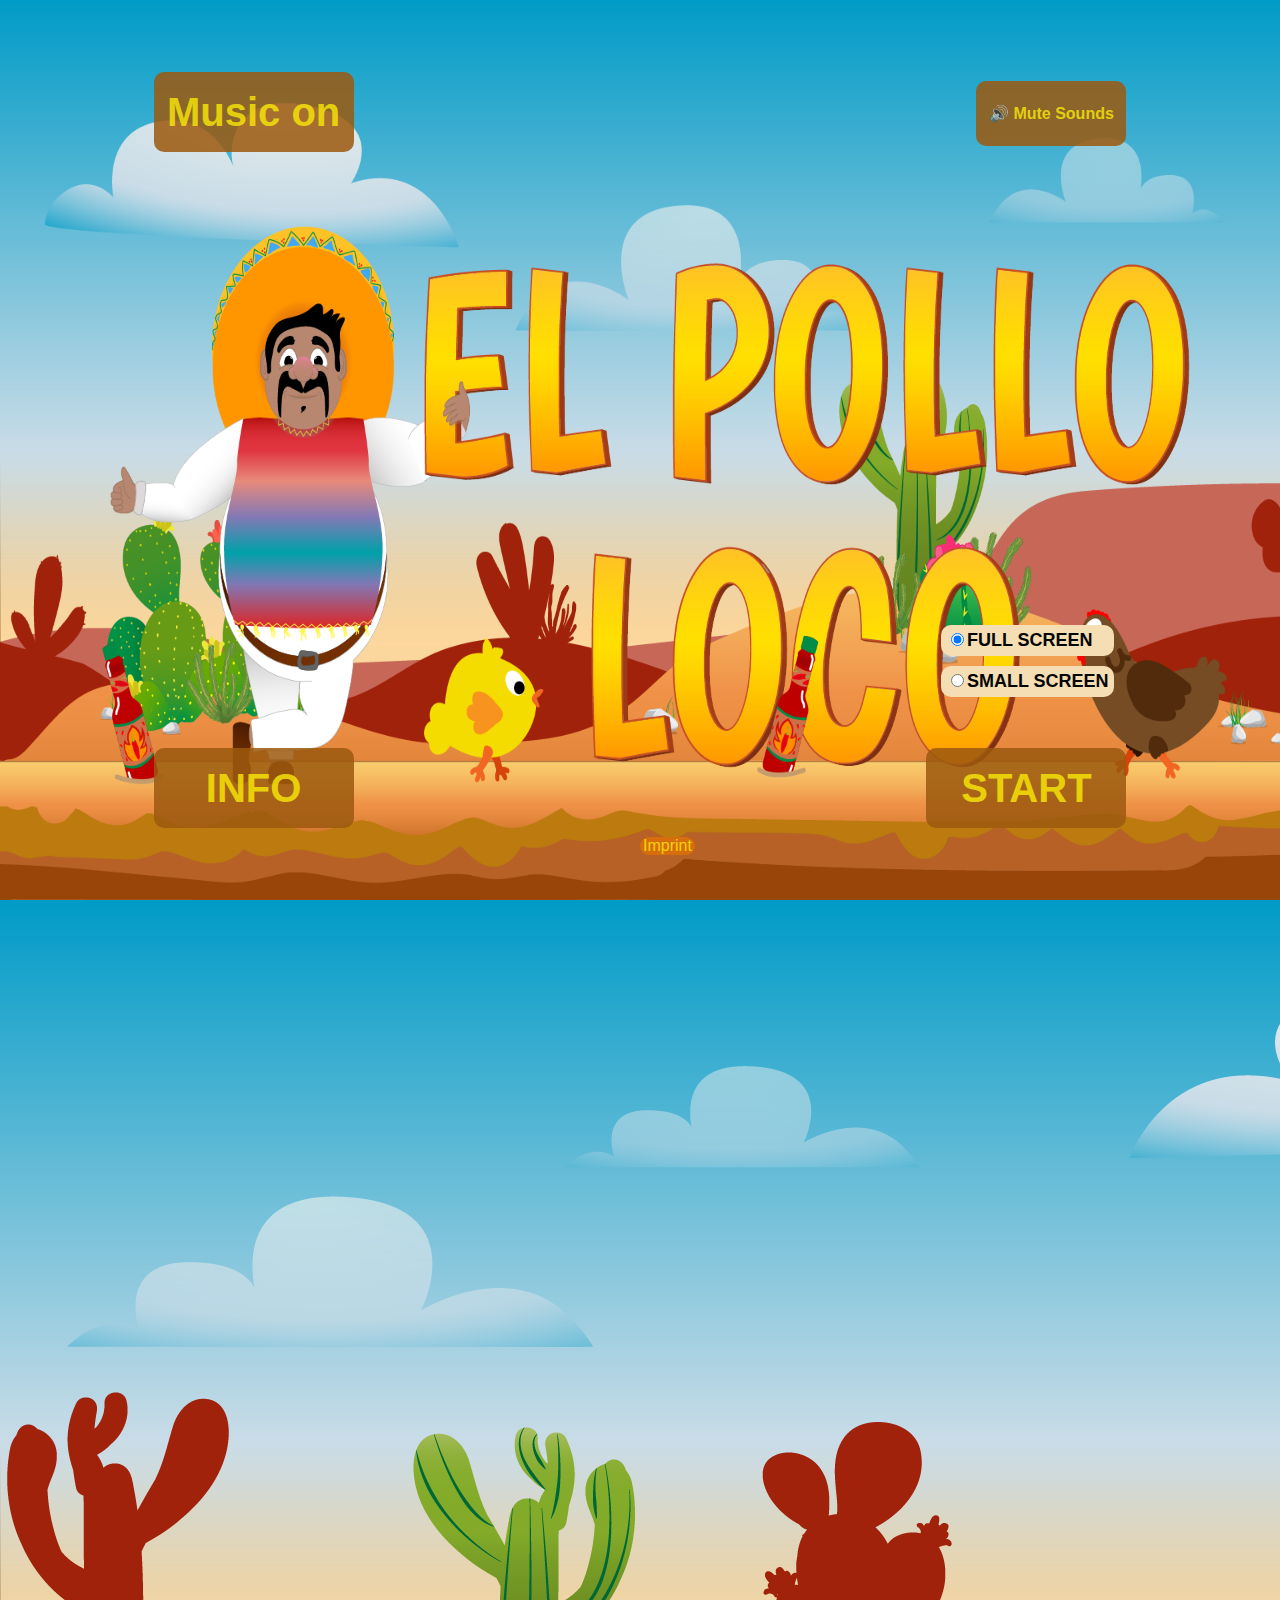
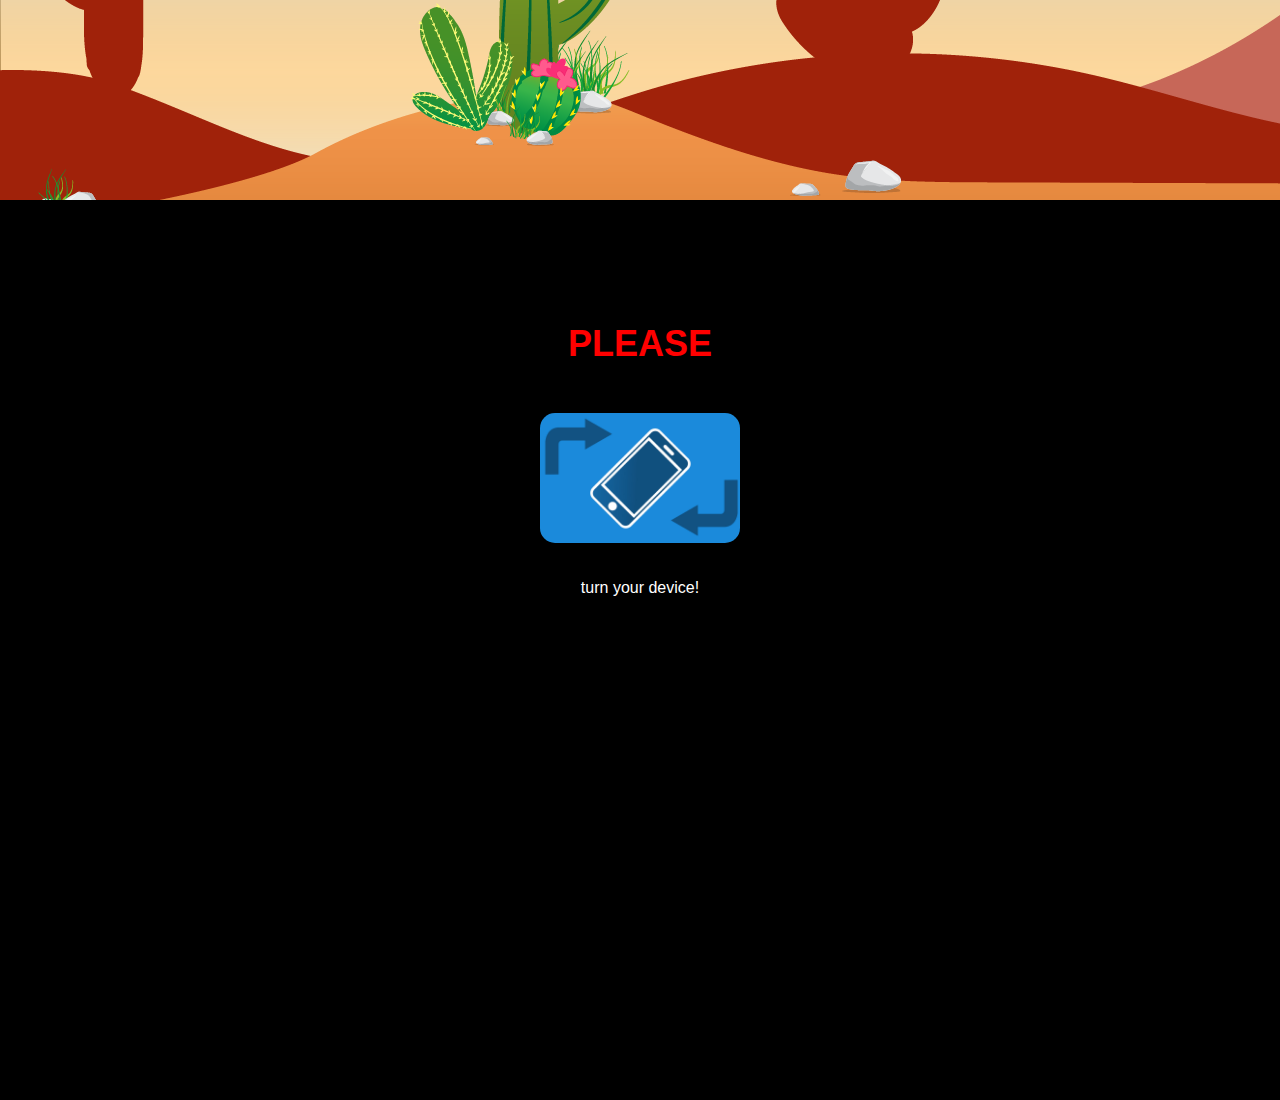
<file: El-Pollo-Loco/index.html>
<!DOCTYPE html>
<html lang="en">
<head>
    <meta charset="UTF-8">
    <meta http-equiv="X-UA-Compatible" content="IE=edge">
    <meta name="viewport" content="width=device-width, initial-scale=1.0">
    <link rel="stylesheet" href="style.css">
    <link rel="shortcut icon" href="./img/3_enemies_chicken/chicken_normal/Versión Gallinitas.png" type="image/x-icon">
     <script src="models/keyboard.class.js"></script>
    <script src="models/drawable-object.class.js"></script>
    <script src="models/movable-object.class.js"></script>
    <script src="models/soundManager.class.js"></script>
    <script src="models/character.class.js"></script>
    <script src="models/chicken.class.js"></script>
    <script src="models/chickensmall.class.js"></script>
    <script src="models/bottle.class.js"></script>
    <script src="models/coin.class.js"></script>
    <script src="models/statusbar-energy.class.js"></script>
    <script src="models/statusbar-bottles.class.js"></script>
    <script src="models/statusbar-coins.class.js"></script>
    <script src="models/world.class.js"></script>
    <script src="models/cloud.class.js"></script>
    <script src="models/background-objects.class.js"></script>
   
    <script src="models/level.class.js"></script>
    <script src="models/endboss.class.js"></script>
    <script src="levels/level1.js"></script>
    <script src="models/throwable-object.class.js"></script>
    <script src="models/throwable-object-left.class.js"></script>
    <script src="js/game.js"></script>
    <title>El Pollo Loco</title>
</head>
<body>

    <div id="startScreen" class="start_end_screen">
        <img src="./img/9_intro_outro_screens/start/startscreen_1.png" class="start_end_screen">
        <div id="infoBox" class="info_box d-none">
            <div>
                <h4>Controls</h4>
                <p>
                    A: walk left</p>
                        <p> D: walk right</p>
                        <p> Space: jump</p>
                        <p> E: throw bottle</p>
                        <br>
                        <h4>Mobile</h4>
                        <p> <img src="./img/jump.png">: jump</p>
                        <p> <img src="./img/throw.png">: throw bottle</p>
                        
            </div>
        </div>
        <button id="music1" class="btn" onclick="music1(); setMusicButton()">Music on</button>        
        <button id="infoBtn" class="btn" onclick="info()">INFO</button>
         <div class="imprint">
            <a href="imprint.html" class="imprintTag">Imprint</a>
        </div>
       
        <button id="btn" class="btn" onclick="init(), screensize()">START</button>
        <div class="input-container b">
            <div>
                <input name="screen" id="rd1" class="input" type="radio" checked value="FULL">FULL SCREEN</input>
            </div>
            <div>
                <input name="screen" id="rd2" class="input" type="radio" value="SMALL">SMALL SCREEN</input>
            </div>

        </div>

    </div>

    <div id="bg" class="bg-game">
    </div>

    <canvas class="d-none fullscreen" width="720" height="480" id="canvas">
    </canvas>
    <button id="inGameSounds" class="btn" onclick="toggleSound()">🔊 Mute Sounds</button> 

    <div id="left" class="mobile_controlls d-none" ontouchstart="touchDownLeft()" ontouchend="touchUpLeft()">
        <img src="./img/arrow_left.png"> </div>
    <div id="right" class="mobile_controlls d-none" ontouchstart="touchDownRight()" ontouchend="touchUpRight()"> <img src="./img/arrow_right.png"> </div>
    <div id="jump" class="mobile_controlls d-none" ontouchstart="touchDownJump()" ontouchend="touchUpJump()"> <img src="./img/jump.png"> </div>
    <div id="throw" class="mobile_controlls d-none" ontouchstart="touchDownThrow()" ontouchend="touchUpThrow()"> <img src="./img/throw.png"> </div>

    <div id="endScreen" class="start_end_screen d-none">
        <img src="./img/5_background/first_half_background.png" class="start_end_screen img_1">
        <img src="./img/9_intro_outro_screens/game_over/game over.png" class="start_end_screen img_2">
        <a href="index.html" class="btn restart_mobile">RESTART</a>
    </div>

    <div id="youLostScreen" class="start_end_screen d-none">
        <img src="./img/5_background/first_half_background.png" class="start_end_screen img_1">
        <img src="./img/9_intro_outro_screens/game_over/oh no you lost!.png" class="start_end_screen img_2">
        <a href="index.html" class="btn restart_mobile">Back to Menu</a>
    </div>

      <div id="endScreenWon" class="start_end_screen d-none">
        <img src="./img/5_background/first_half_background.png" class="start_end_screen img_1">
        <img src="./img/9_intro_outro_screens/game_over/YouWon.png" class="start_end_screen img_2">
        <a href="index.html" class="btn restart_mobile">Back to Menu</a>
    </div>

    <div class="mobile-screen" id="mobilescreen">
        <div class="mobile-screen-container">
            <h4>PLEASE</h4>
            <img class="mobile-img" src="img/handy quer.jpg">
            <p>turn your device!</p>
        </div>
    </div>


   
</body>
</html>
</file>
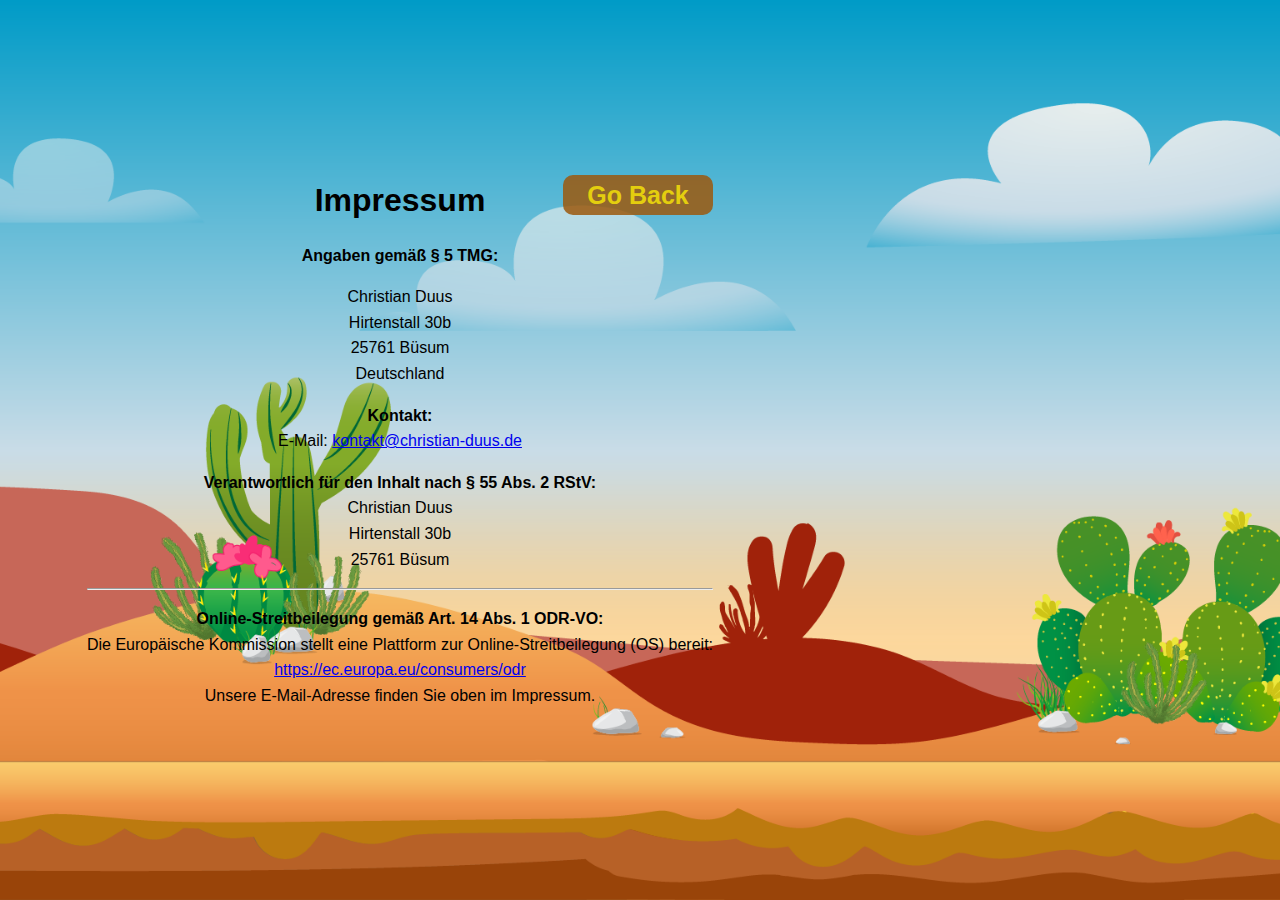
<file: El-Pollo-Loco/imprint.html>
<!DOCTYPE html>
<html lang="de">
<head>
  <meta charset="UTF-8" />
  <meta name="viewport" content="width=device-width, initial-scale=1.0" />
  <title>Impressum – El Pollo Loco</title>
  <style>
    body {
      display:flex;
      align-items: center;
      justify-content: center;
      background-image: url(./img/5_background/second_half_background.png);
      background-position: center;
      background-repeat: no-repeat;
      background-size: cover;
      font-family: Arial, sans-serif;
      padding: 2rem;
      max-width: 800px;
      height: 100vh;
      margin: 0;
      padding: 0;
      line-height: 1.6;
    }
    h1 {
      font-size: 2rem;
      margin-bottom: 1rem;
      margin-top: 0;
    }

    .contentWrapper{
      position:relative;
      text-align: center;
    }
    button{
      width: 150px;
    height: 40px;
    text-align: center;
    font-size: 25px;
    font-weight: bold;
    background-color: rgba(155, 89, 14, 0.856);
    color: rgba(252, 236, 7, 0.8);
    border-radius: 10px;
    position: absolute;
    top: 0;
    right: 0;
    z-index: 10;
    border: none;
    cursor:pointer;
    }
    
  </style>
</head>
<body>
<div class="contentWrapper">
  <h1>Impressum</h1>  <a class="button" href="index.html"><button>Go Back</button></a>

  <p><strong>Angaben gemäß § 5 TMG:</strong></p>
  <p>
    Christian Duus<br>
    Hirtenstall 30b<br>
    25761 Büsum<br>
    Deutschland
  </p>

  <p><strong>Kontakt:</strong><br>
    E-Mail: <a href="mailto:kontakt@christian-duus.de">kontakt@christian-duus.de</a>
  </p>

  <p><strong>Verantwortlich für den Inhalt nach § 55 Abs. 2 RStV:</strong><br>
    Christian Duus<br>
    Hirtenstall 30b<br>
    25761 Büsum
  </p>

  <hr>

  <p><strong>Online-Streitbeilegung gemäß Art. 14 Abs. 1 ODR-VO:</strong><br>
    Die Europäische Kommission stellt eine Plattform zur Online-Streitbeilegung (OS) bereit:<br>
    <a href="https://ec.europa.eu/consumers/odr" target="_blank" rel="noopener noreferrer">
      https://ec.europa.eu/consumers/odr
    </a><br>
    Unsere E-Mail-Adresse finden Sie oben im Impressum.
  </p>
</div>
</body>
</html>
</file>
<file: El-Pollo-Loco/style.css>
body {
    display: flex;
    flex-direction: column;
    align-items: center;
    margin: 0;
    font-family: 'Calibri', sans-serif;
    overflow: hidden;
}

canvas {
    display: block;
    bottom: 25%;
    left: 20%;
    height: 60vh;
    width: 60%;
    position: absolute;
    z-index: 5;
    border-radius: 20px;
    box-shadow: 5px 5px 13px 9px #4d4d4d;
}

.fullscreen {
    bottom: 0%;
    margin-top: 0%;
    left: 0%;
    border-radius: 0px;
    height: 100vh !important;
    width: 100vw !important;
    position: absolute;
    z-index: 5;
}

.bg-game {
    background-image: url('img/5_background/complete_background.png');
    height: 100vh;
    width: 100vw;
    z-index: 2;
}

.start_end_screen {
    width: 100%;
    height: 100vh;
    z-index: 5;
    position: relative;
}

.btn {
    width: 200px;
    height: 80px;
    text-align: center;
    font-size: 40px;
    font-weight: bold;
    background-color: rgba(155, 89, 14, 0.856);
    color: rgba(252, 236, 7, 0.8);
    border-radius: 10px;
    position: absolute;
    bottom: 8%;
    right: 12%;
    z-index: 10;
    border: none;
}

#infoBtn {
    bottom: 8%;
    left: 12%;
}

#music1 {
    top: 8%;
    left: 12%;
}

#music2 {
    top: 8%;
    right: 12% !important;
}

#btn2 {
    bottom: 20%;
}

.btn:hover {
    cursor: pointer;
    background-color: rgb(150, 84, 9);
}

.info_box {
    position: absolute;
    bottom: 25%;
    top: 25%;
    left: 12%;
    background-color: rgba(231, 141, 6, 0.911);
    color: rgba(252, 236, 7, 0.8);
    display: flex;
    flex-direction: column;
    align-items: flex-start;
    z-index: 10;
    width: 200px;
    padding: 20px;
    border-radius: 10px;
    flex-wrap: wrap;
}

a {
    text-decoration: none;
    display: flex;
    align-items: center;
    justify-content: center;
    margin-top: 12px;
}

.info_box a {
    color: white;
}

.img_1 {
    position: relative;
}

.img_2 {
    position: absolute;
    top: 0;
    left: 0;
}

.mobile_controlls {
    width: 70px;
    height: 70px;
    border-radius: 100%;
    background-color: rgba(141, 141, 141, 0.5);
    color: white;
    font-size: 30px;
    font-weight: bold;
    z-index: 20;
    display: flex;
    justify-content: center;
    align-items: center;
    display: none;
}

.mobile_controlls:hover {
    cursor: pointer;
}

#left {
    position: absolute;
    left: 10%;
    bottom: 10%;
}

#right {
    position: absolute;
    left: 25%;
    bottom: 10%;
}

#jump {
    position: absolute;
    right: 25%;
    bottom: 10%;
}

#throw {
    position: absolute;
    right: 10%;
    bottom: 10%;
}

.d-none {
    display: none !important;
}

.imprint{
    position: absolute;
    left: 50%;
    bottom: 5%;
    z-index: 6;
    width: 55px;
    border-radius: 12px;

   
}
.imprintTag{
    margin: 0;
    color:rgba(252, 236, 7, 0.8);
    background-color:#d66e0d;
    border-radius: 12px;
}
.imprint :hover{
 background-color: rgb(150, 84, 9);
}

#inGameSounds{
    font-size: 16px;
    position: absolute;
    top: 9%;
    width:150px;
    height:65px;
}

@media only screen and (max-width: 1280px) {
    .mobile_controlls {
        display: flex;
    }
    .restart_mobile {
        left: 38%;
    }
    canvas {
        height: 50vh;
        width: 80%;
        left: 10%;
        max-height: none;
        min-width: 480px;
    }
}

@media only screen and (max-width: 850px) {
    .input-container {
        display: none !important;
    }

}

@media only screen and (max-width: 600px) {
    .start_end_screen {
        display: none;
    }
    .bg-game {
        display: none;
    }
}

@media(max-height: 400px){
    #inGameSounds{
    font-size: 14px;   
    width:120px;
    height:50px;
}
}

.mobile-screen {
    position: relative;
    background-color: black;
    height: 100vh;
    width: 100vw;
    display: flex;
    justify-content: center;
    z-index: 999;
}

.mobile-screen-container {
    margin-top: 75px;
    display: flex;
    flex-direction: column;
    align-items: center;
    width: 80%;
}

.mobile-screen h4 {
    color: red;
    font-size: 36px;
}

.mobile-screen p {
    color: white;
    text-align: center;
    margin-top: 36px;
}

.mobile-screen-container img {
    width: 200px;
    height: 130px;
    border-radius: 15px;
    object-fit: cover;
}

.input-container {
    position: absolute;
    display: flex;
    flex-direction: column;
    bottom: 22%;
    right: 13%;
    z-index: 99;
    color: rgb(5, 5, 5);
    font-size: 18px;
}

.input-container div {
    margin-top: 5px;
    margin-bottom: 5px;
    background-color: wheat;
    padding: 5px;
    border-radius: 10px;
    font-weight: 900;
}
</file>
